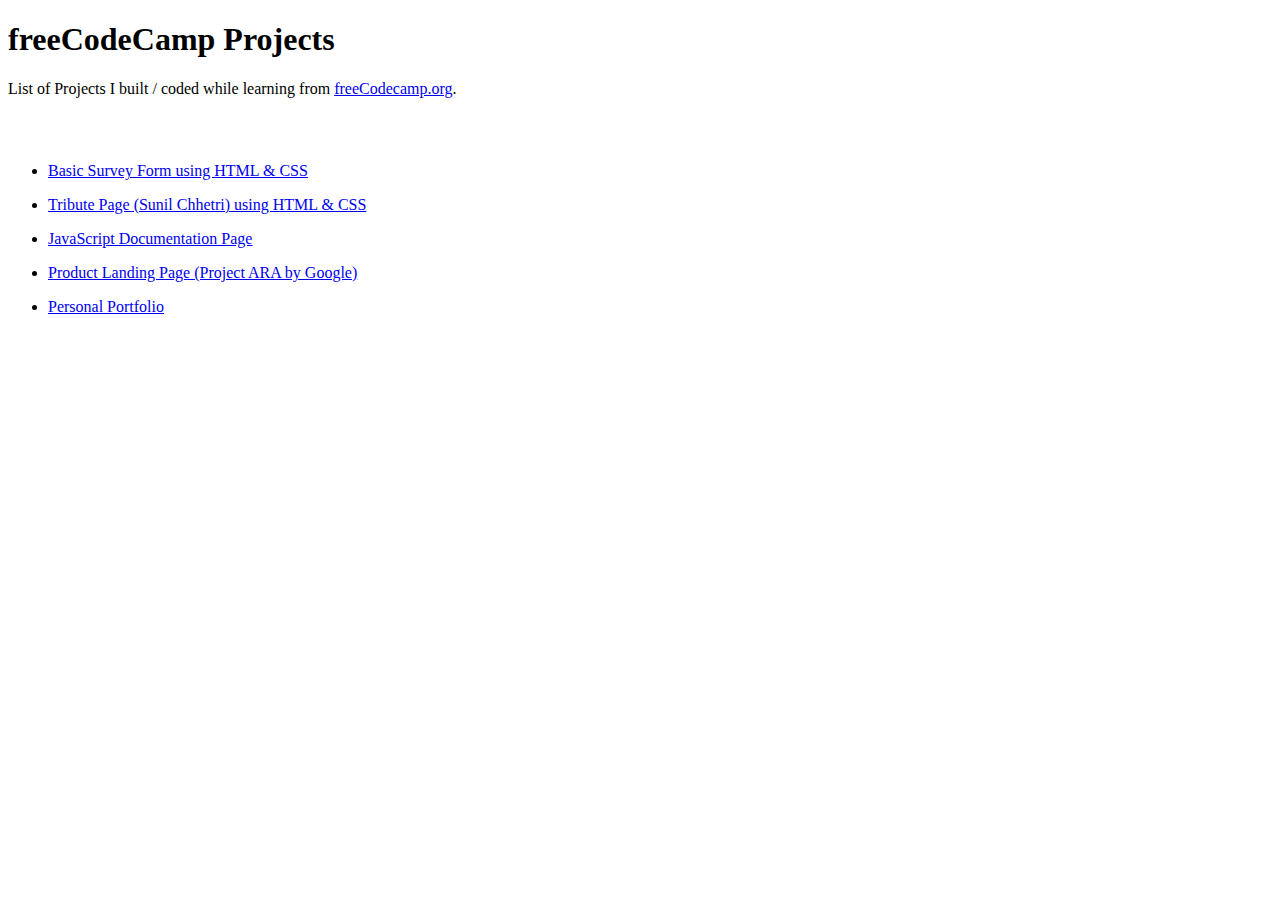
<file: index.html>
<!DOCTYPE html>
<html lang="en">
  <head>
    <link rel="stylesheet" href="styles.css" />
    <meta charset="UTF-8" />
    <meta name="viewport" content="width=device-width, initial-scale=1.0" />
    <meta http-equiv="X-UA-Compatible" content="ie=edge" />
    <title>freeCodeCamp Projects by Snehamoy Bag</title>
  </head>

  <body>
    <main>
      <header>
        <h1>freeCodeCamp Projects</h1>
        <p>
          List of Projects I built / coded while learning from
          <a href="https://www.freecodecamp.org" target="_blank"
            >freeCodecamp.org</a
          >.
        </p>
      </header>

      <ul>
        <li>
          <a href="survey-form/index.html" target="_blank"
            >Basic Survey Form using HTML & CSS
          </a>
        </li>
        <li>
          <a href="tribute-page/index.html" target="_blank"
            >Tribute Page (Sunil Chhetri) using HTML & CSS
          </a>
        </li>
        <li>
          <a href="technical-documentation-page/index.html" target="_blank"
            >JavaScript Documentation Page</a
          >
        </li>
        <li>
          <a href="product-landing-page/index.html" target="_blank"
            >Product Landing Page (Project ARA by Google)</a
          >
        </li>
        <li>
          <a href="personal-portfolio-page/index.html" target="_blank"
            >Personal Portfolio</a
          >
        </li>
      </ul>
    </main>
  </body>
</html>
</file>
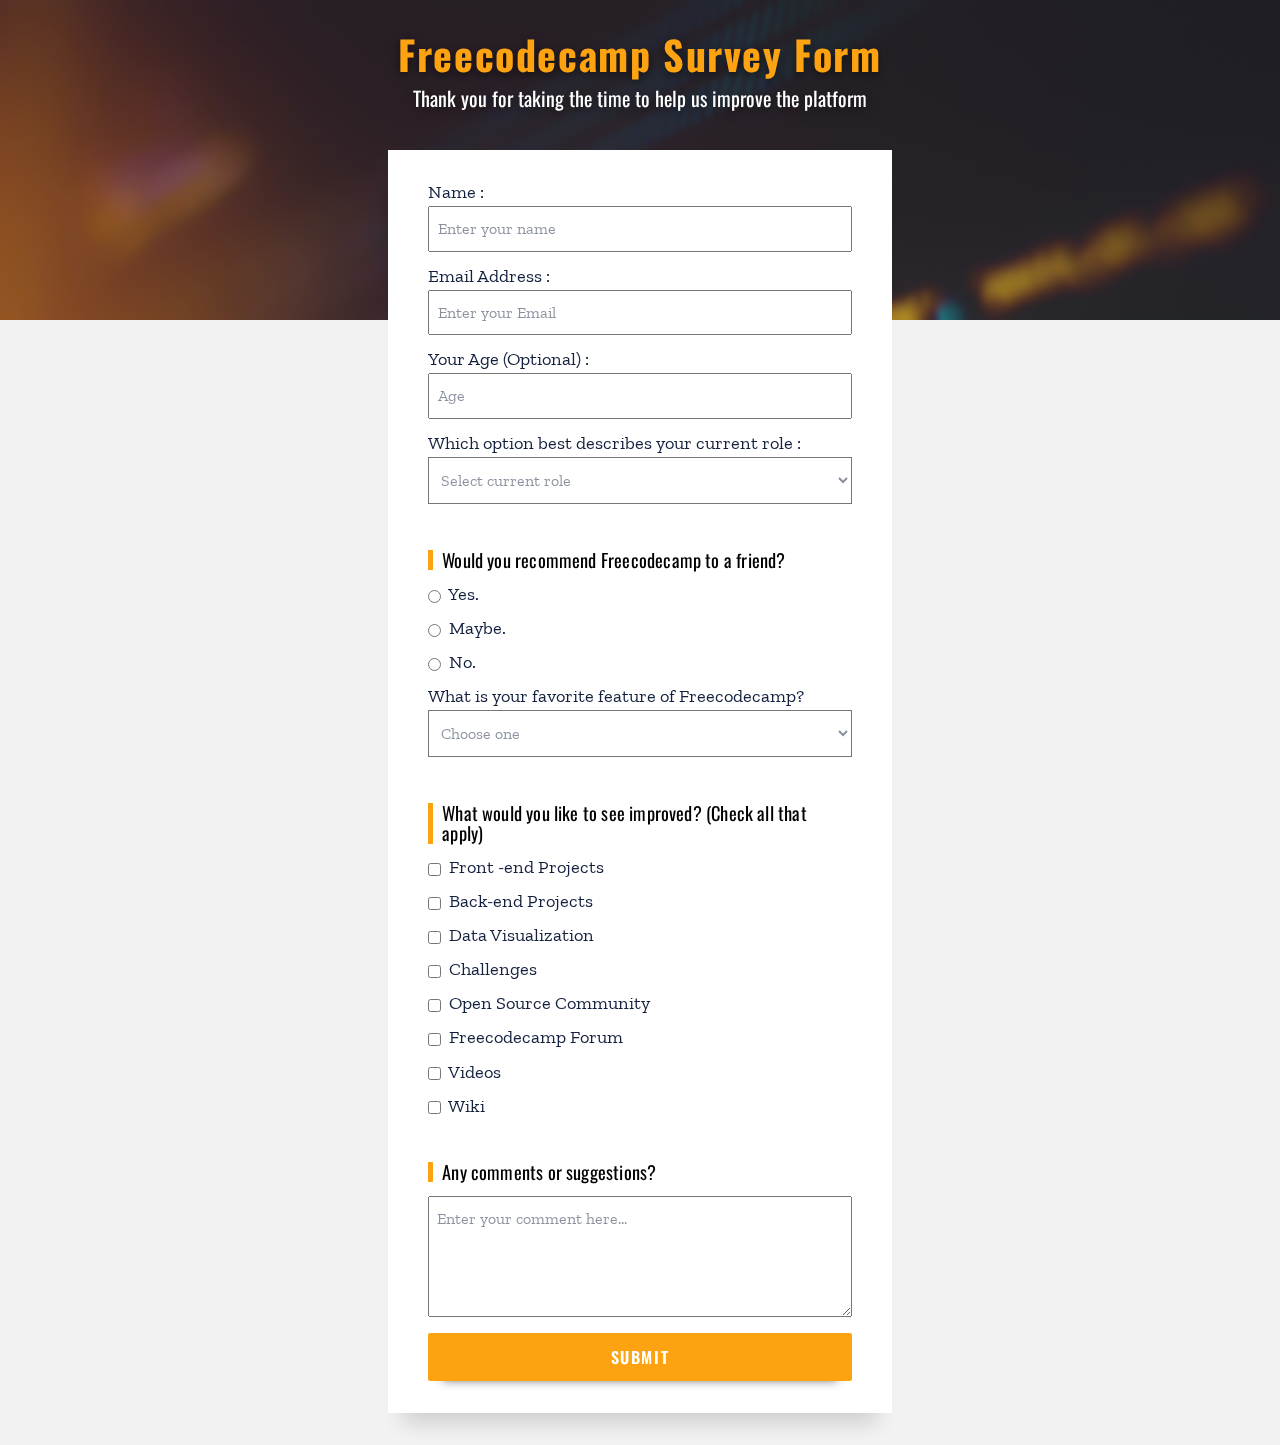
<file: survey-form/index.html>
<!DOCTYPE html>
<html lang="en">
<head>
  <!-- GOOGLE FONTS -->
  <link rel="preconnect" href="https://fonts.googleapis.com">
  <link rel="preconnect" href="https://fonts.gstatic.com" crossorigin>
  <link href="https://fonts.googleapis.com/css2?family=Oswald:wght@400;700&family=Zilla+Slab:wght@400;600&display=swap" rel="stylesheet">
  <!-- STYLESHEETS -->
  <link rel="stylesheet" href="styles.css">
  <meta charset="UTF-8">
  <meta name="viewport" content="width=device-width, initial-scale=1.0">
  <meta http-equiv="X-UA-Compatible" content="ie=edge">
  <meta name="author" content="Snehamoy Bag">
  <title>Freecodecamp Survey Form</title>
</head>
<body>
  <header></header>
  <main>
    <header>
      <h1 id="title">Freecodecamp Survey Form</h1>
      <p id="description">Thank you for taking the time to help us improve the platform</p>
    </header>
    <form action="/" id="survey-form">
      <fieldset>
        <label for="name" id="name-label">
          Name :
          <input type="text" id="name" name="full-name" placeholder="Enter your name" value="" required />
        </label>
        <label for="email" id="email-label">
          Email Address :
          <input type="email" id="email" name="email" placeholder="Enter your Email" value="" required />
        </label>
        <label for="number" id="number-label">
          Your Age (Optional) :
          <input type="number" min="15" max="120" id="number" name="age" placeholder="Age" value="" />
        </label>
        <label for="dropdown">
          Which option best describes your current role :
          <select name="role" id="dropdown">
            <option value="" hidden>Select current role</option>
            <option value="1">Student</option>
            <option value="2">Full Time Job</option>
            <option value="3">Full Time Learner</option>
            <option value="4">Prefer not to say</option>
            <option value="5">Other</option>
            </select>
          </label>
      </fieldset>
      
      <fieldset>
        <legend>Would you recommend Freecodecamp to a friend?</legend>
          <label for="recommend-yes">
            <input type="radio" name="recommend" id="recommend-yes" value="1"> Yes.
          </label>
          <label for="recommend-maybe">
            <input type="radio" name="recommend" id="recommend-maybe" value="2"> Maybe.
          </label>
          <label for="recommend-no">
            <input type="radio" name="recommend" id="recommend-no" value="0"> No.
          </label>
        <label for="fav-feature">
          What is your favorite feature of Freecodecamp?
          <select name="favourite-feature" id="fav-feature">
            <option value="" selected disabled>Choose one</option>
            <option value="1">Challenges</option>
            <option value="2">Projects</option>
            <option value="3">Community</option>
            <option value="4">Open source</option>
          </select>
        </label>
      </fieldset>
      
      <fieldset>
        <legend>
          What would you like to see improved? (Check all that apply)
        </legend>
        <label for="frontend">
          <input type="checkbox" name="front-end-projects" id="frontend" value="1"> Front -end Projects
        </label>
        <label for="backend">
          <input type="checkbox" name="back-end-projects" id="backend" value="2"> Back-end Projects
        </label>
        <label for="data-visualization">
          <input type="checkbox" name="data-visualization" id="data-visualization" value="3"> Data Visualization
        </label>
        <label for="challenges">
          <input type="checkbox" name="challenges" id="challenges" value="4"> Challenges
        </label>
        <label for="open-source">
          <input type="checkbox" name="open-source-community" id="open-source" value="5"> Open Source Community
        </label>
        <label for="forum">
          <input type="checkbox" name="freecodecamp-forum" id="forum" value="6"> Freecodecamp Forum
        </label>
        <label for="videos">
          <input type="checkbox" name="videos" id="videos" value="7"> Videos
        </label>
        <label for="wiki">
          <input type="checkbox" name="wiki" id="wiki" value="8"> Wiki
        </label>
      </fieldset>
      
      <fieldset>
        <legend>
          Any comments or suggestions?
        </legend>
          <textarea name="txt-comment" id="txt-comment" cols="30" rows="5" placeholder="Enter your comment here..." aria-label="Any comments or suggestions?"></textarea>
      </fieldset>
      
      <button type="submit" id="submit">Submit</button>
    </form>
  </main>
  <footer></footer>
</body>
</html>
</file>
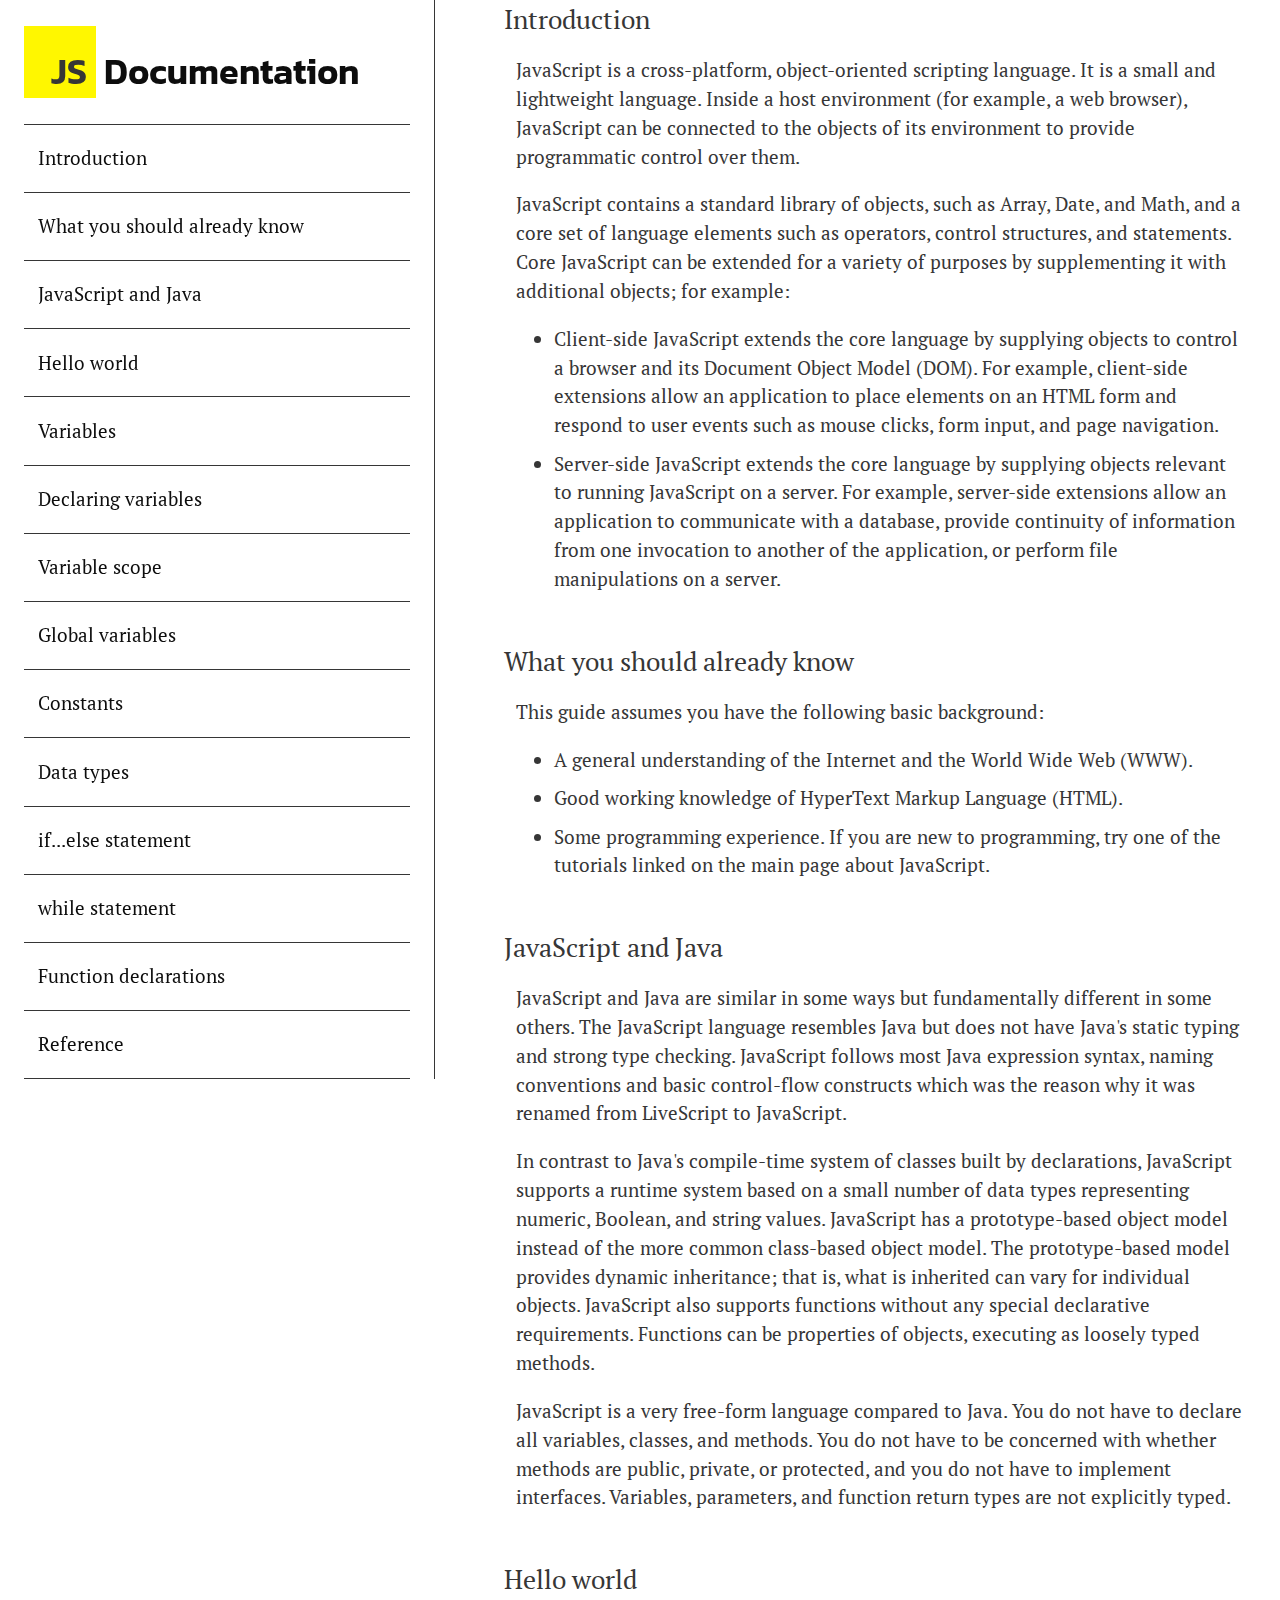
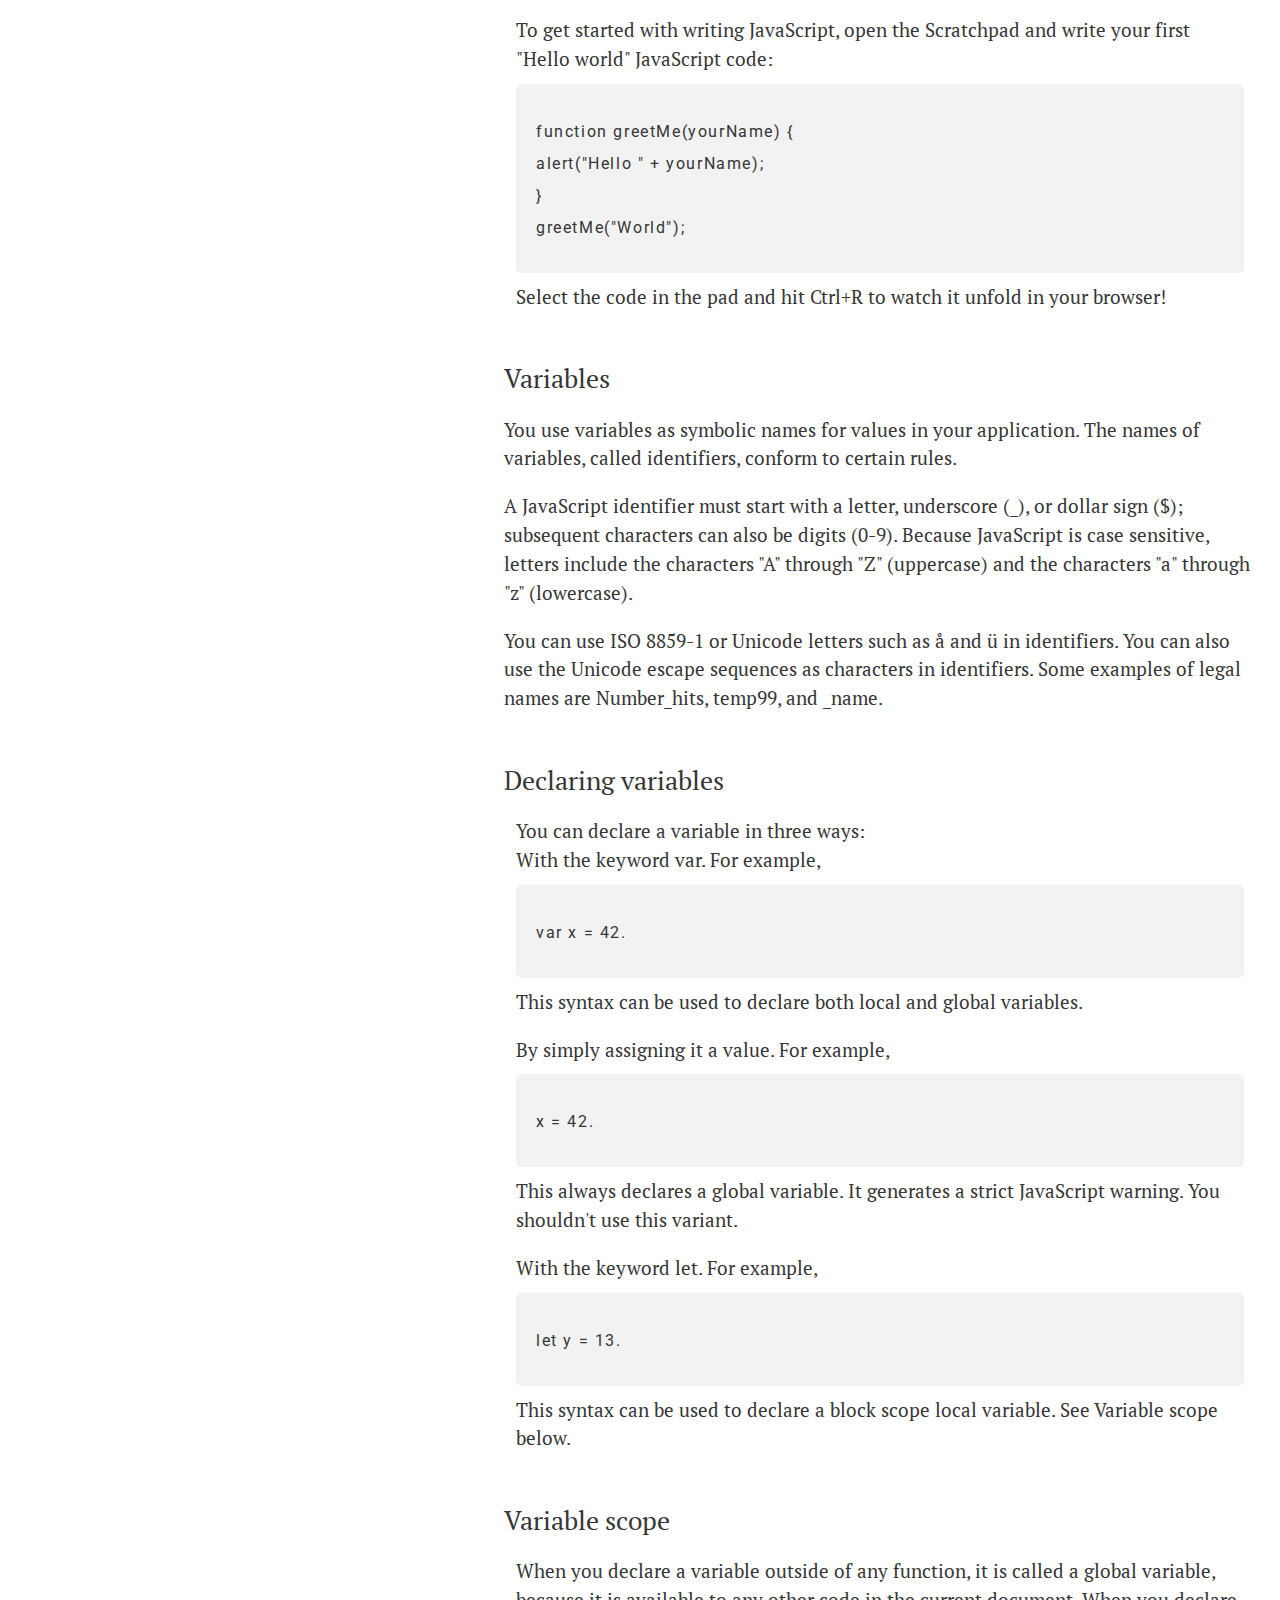
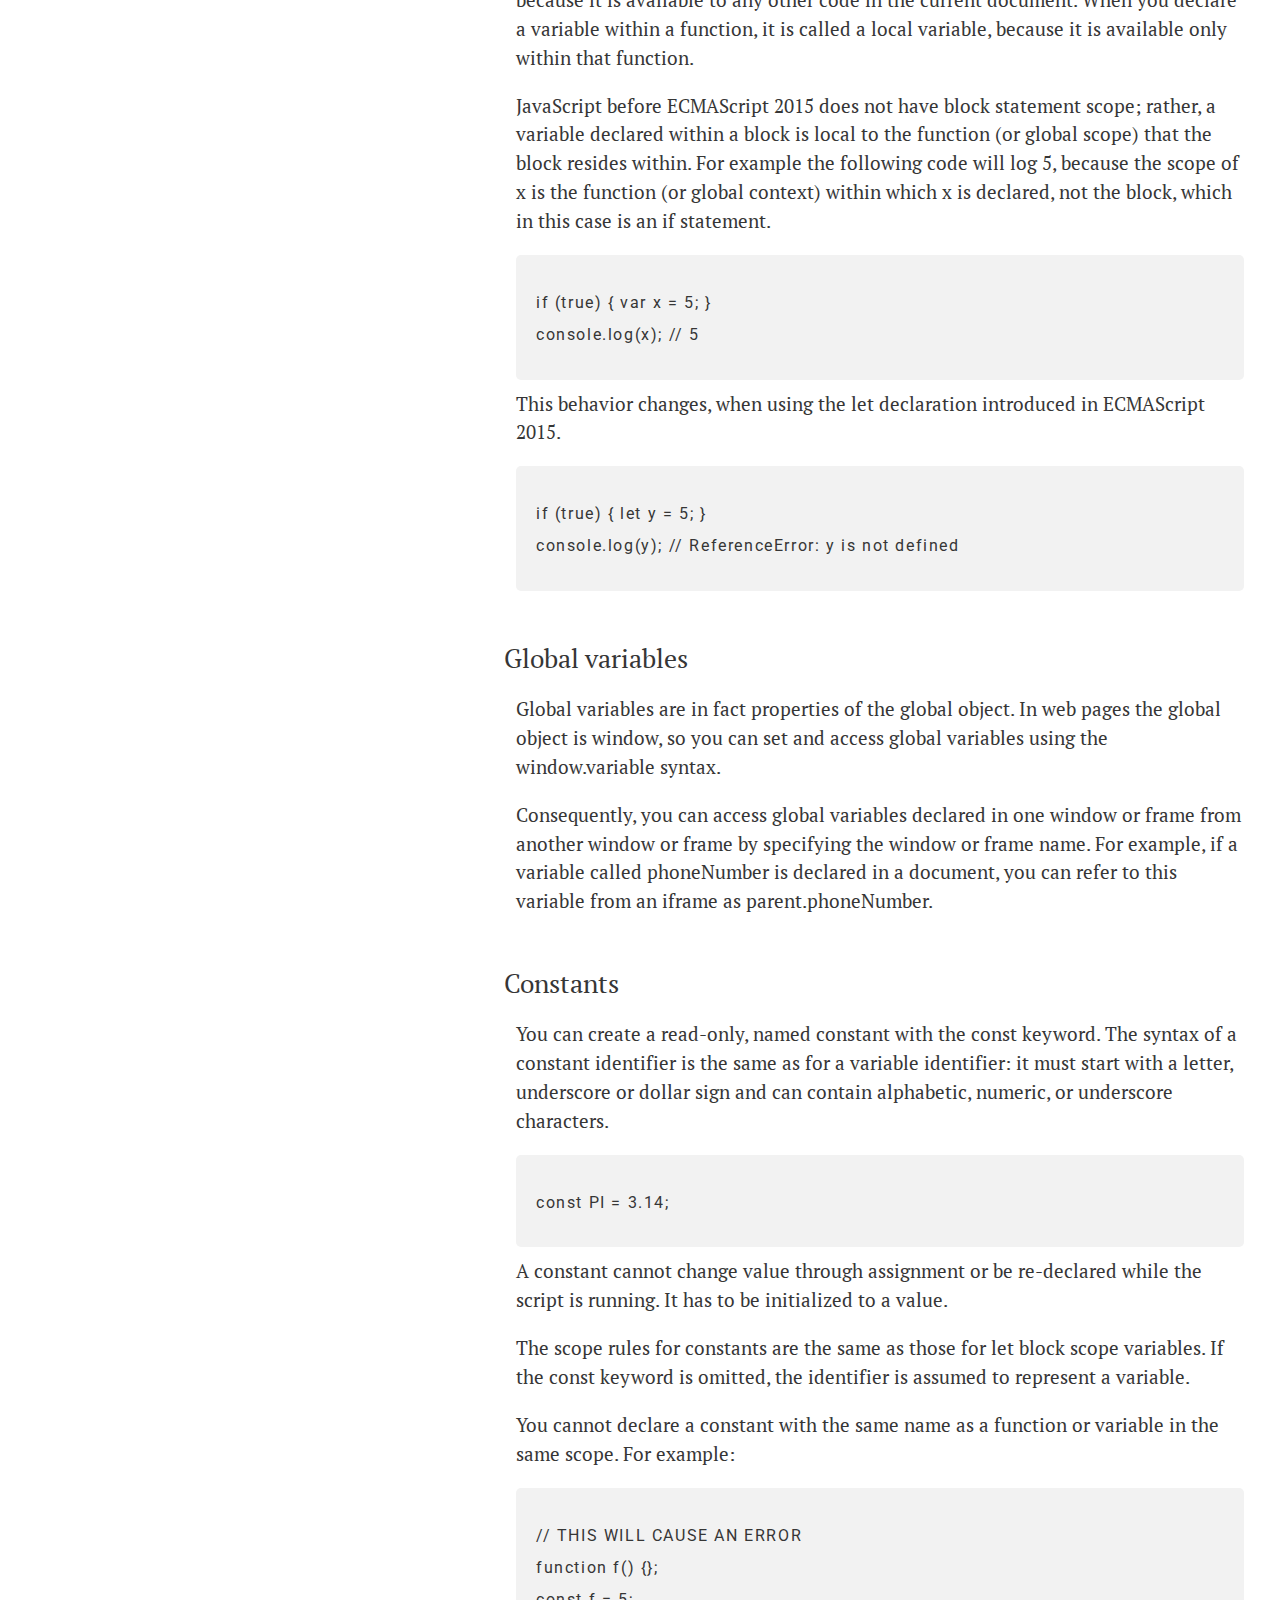
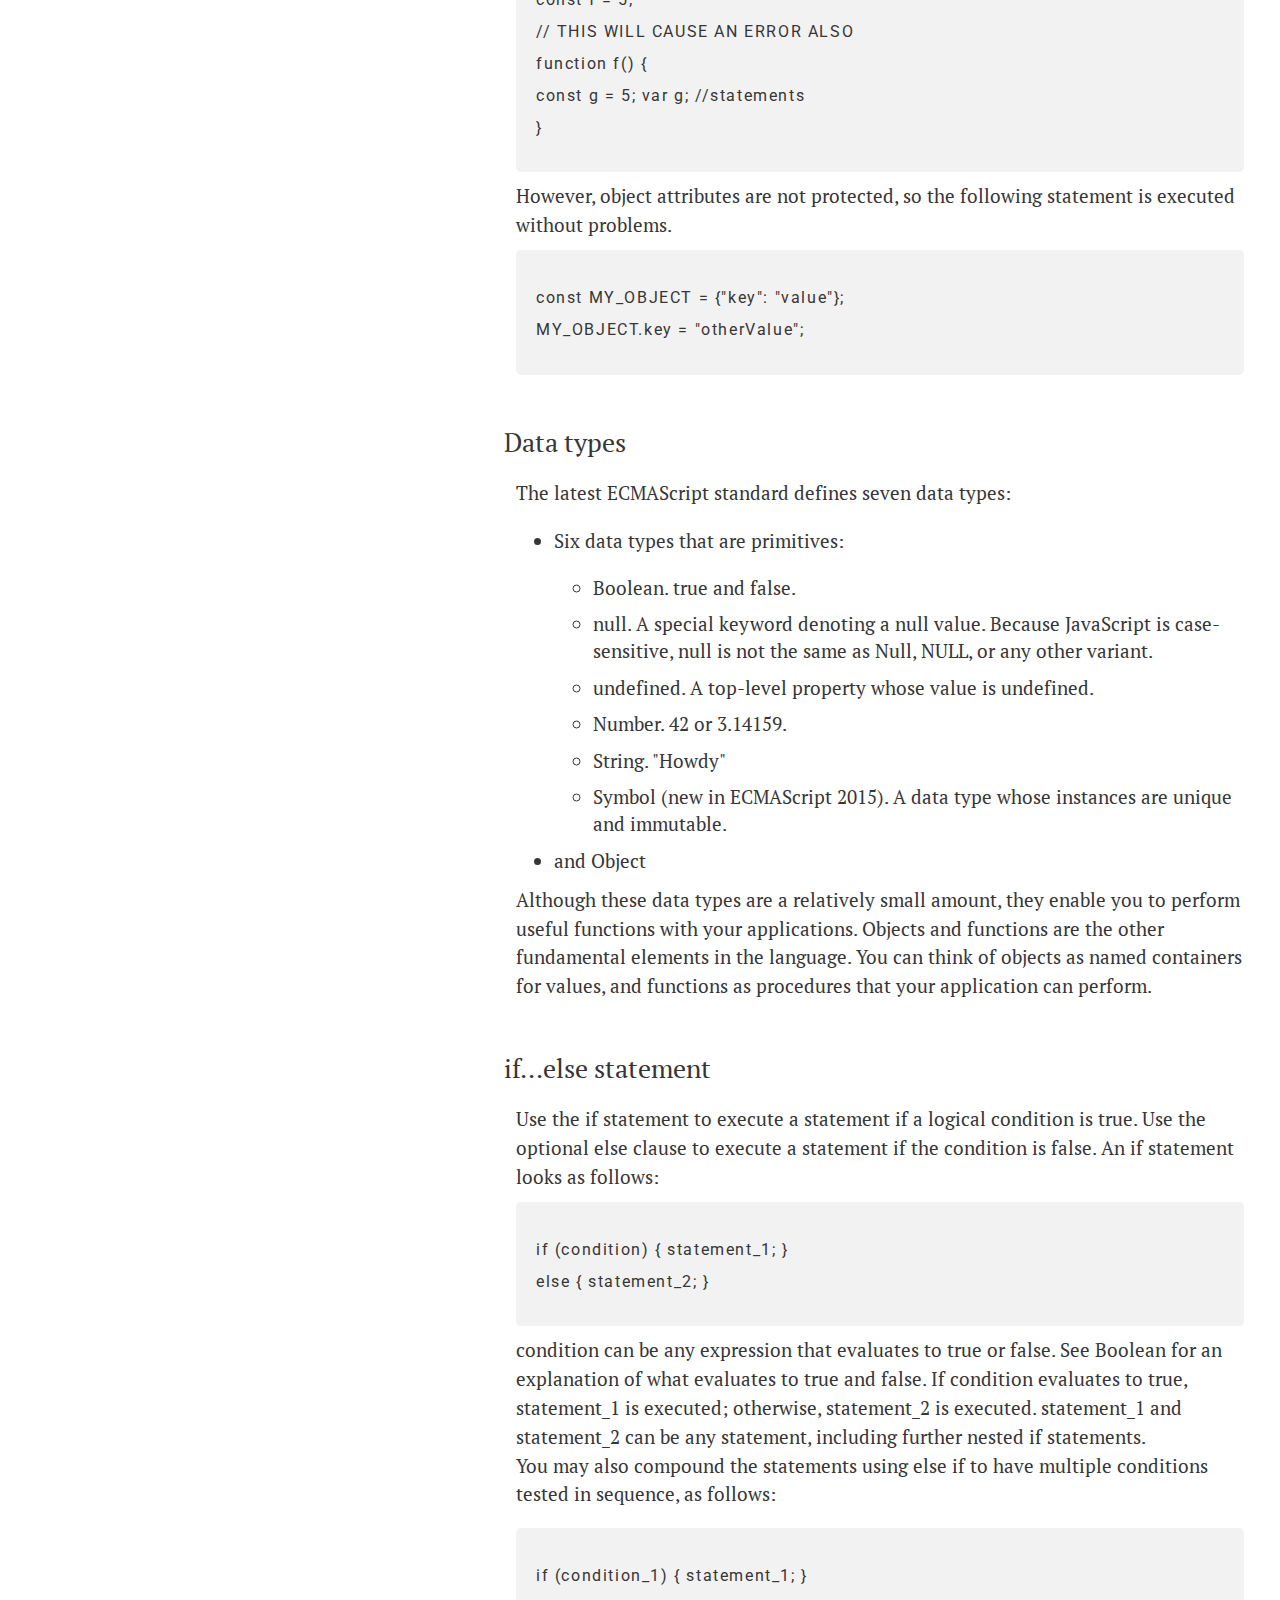
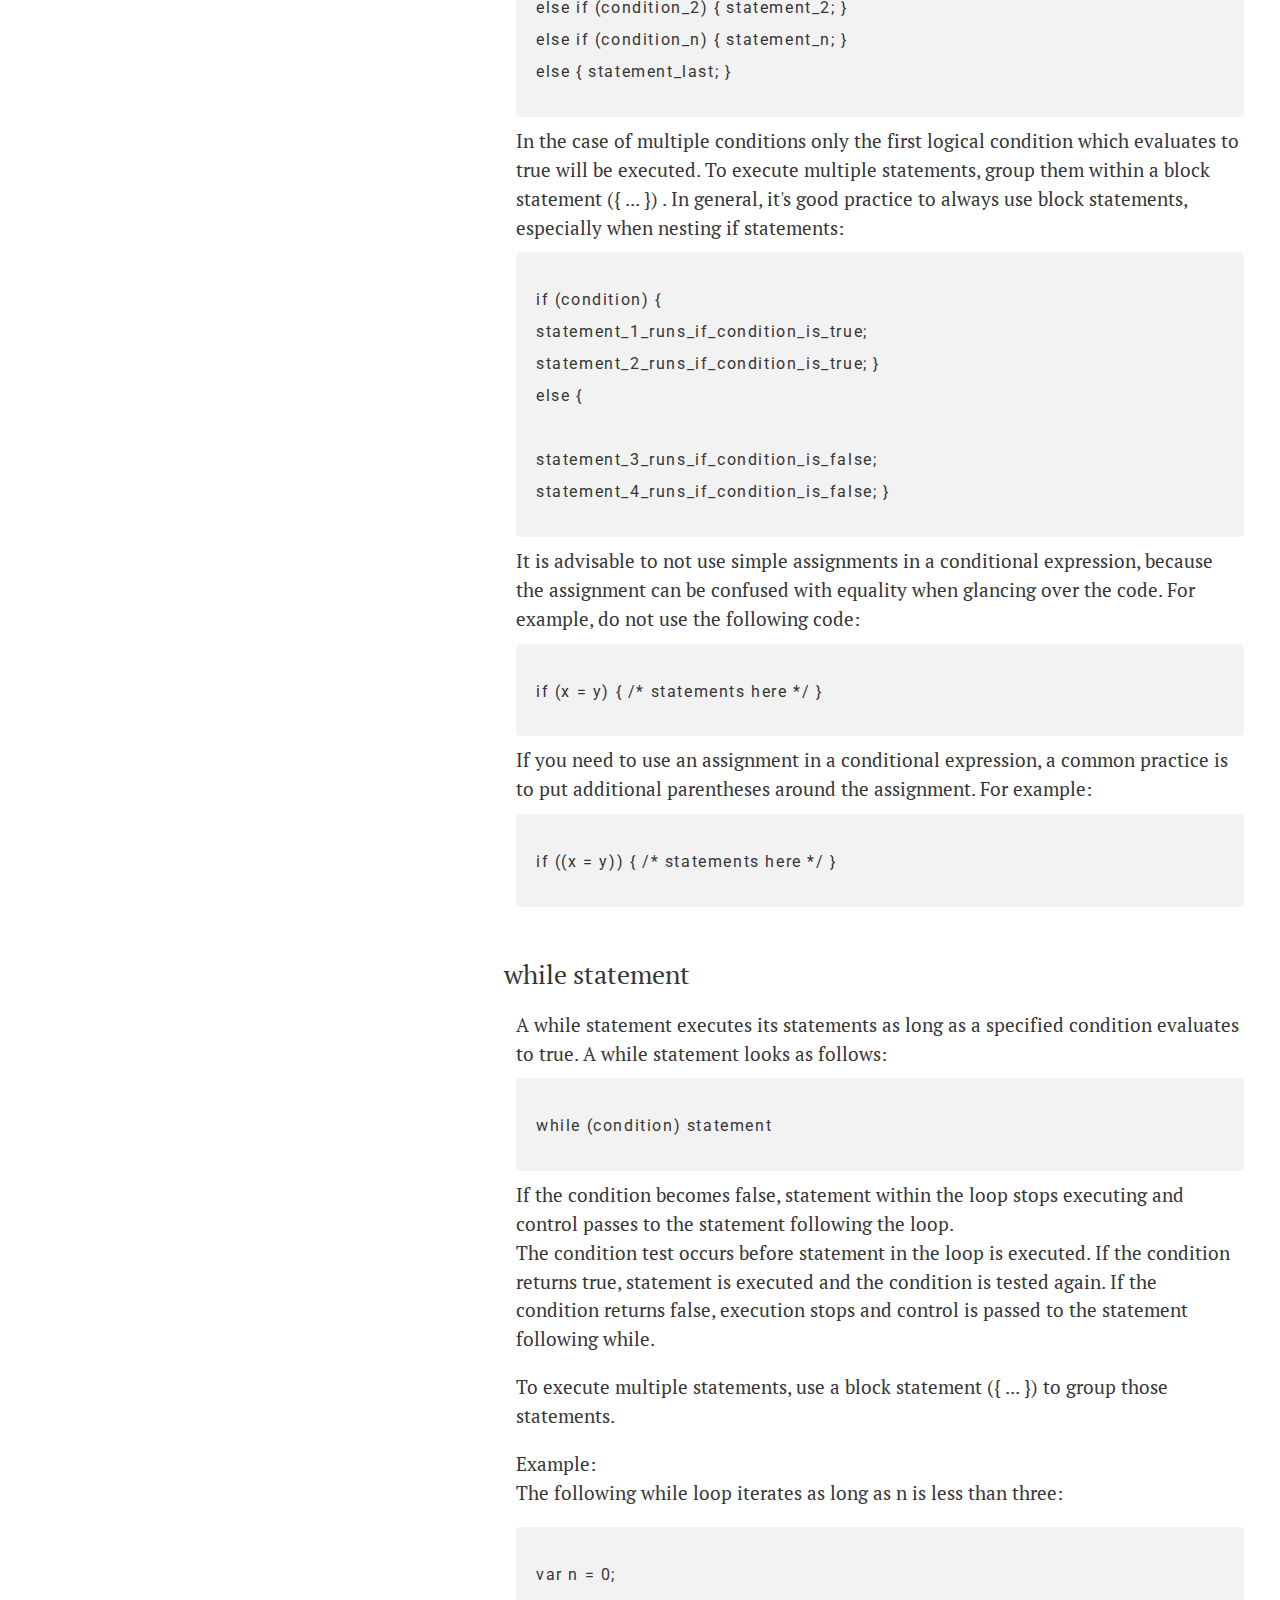
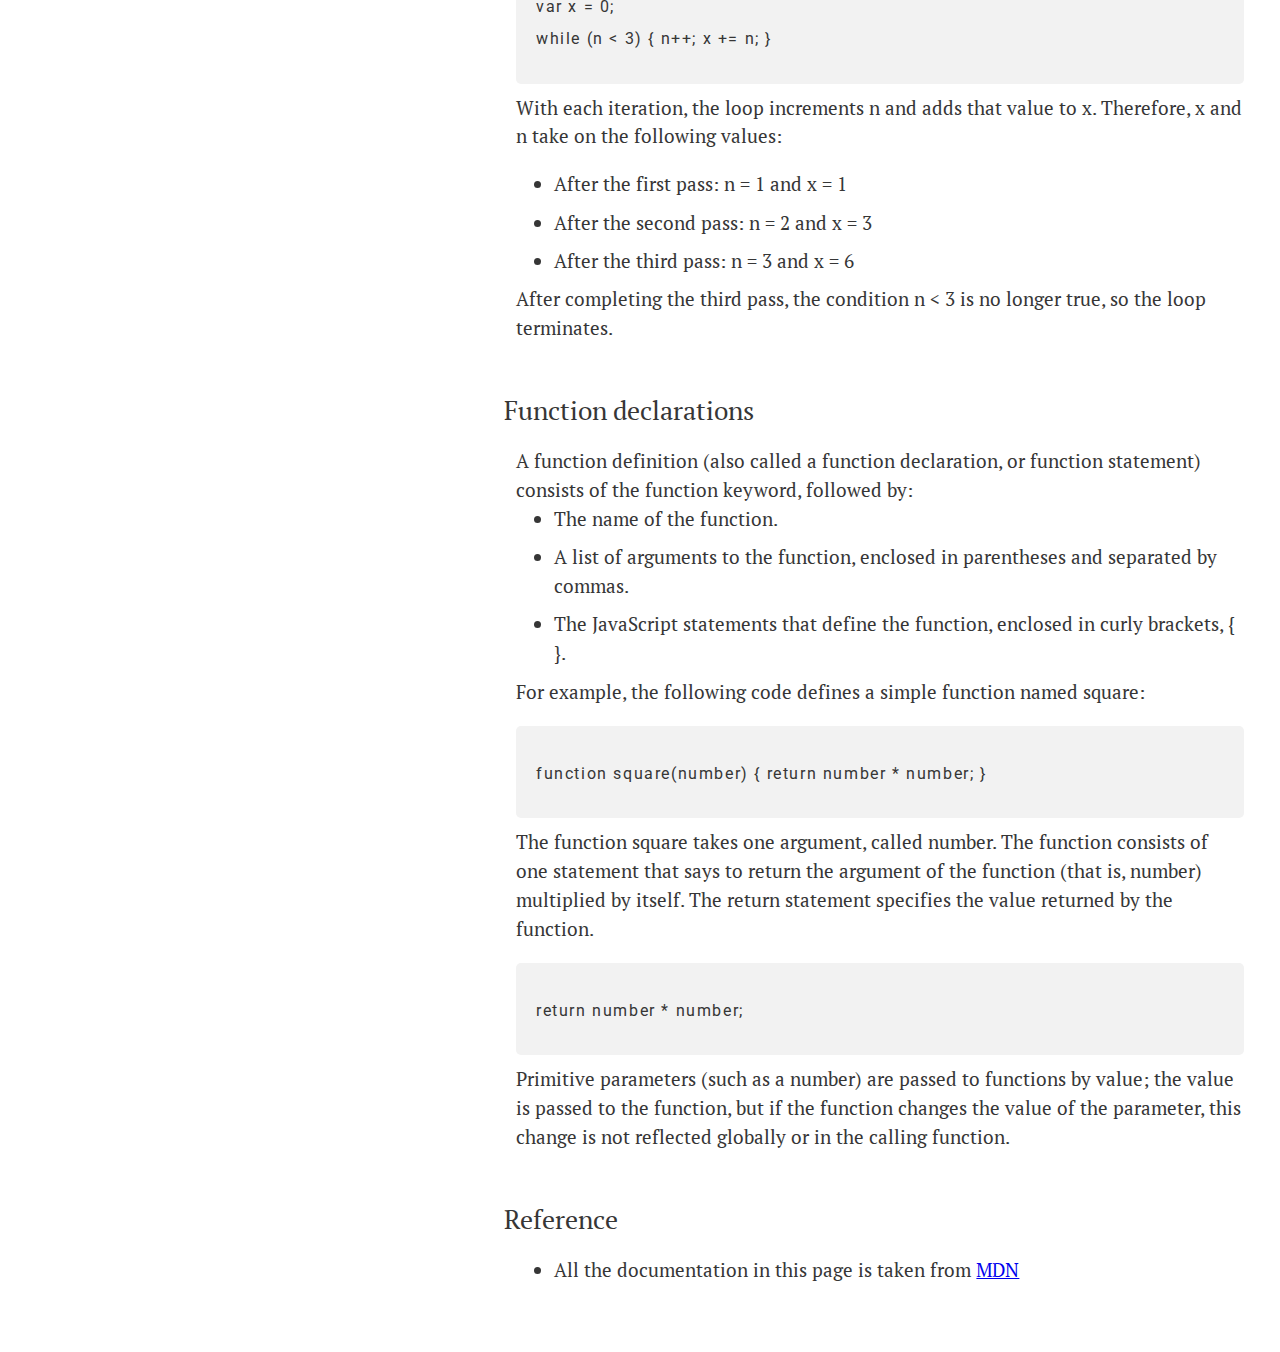
<file: technical-documentation-page/index.html>
<!DOCTYPE html>
<html lang="en">
  <head>
    <meta charset="UTF-8">
    <meta name="viewport" content="width=device-width, initial-scale=1.0">
    <meta http-equiv="X-UA-Compatible" content="ie=edge">
    <meta name="author" content="Snehamoy Bag">
    <title>JavaScript Documentation</title>
    <!-- CSS -->
    <link rel="stylesheet" href="styles.css">
    <!-- GOOGLE FONTS -->
    <link rel="preconnect" href="https://fonts.googleapis.com">
    <link rel="preconnect" href="https://fonts.gstatic.com" crossorigin>
    <link href="https://fonts.googleapis.com/css2?family=Kanit:wght@400;600&family=PT+Serif&family=Roboto:wght@400;700&display=swap" rel="stylesheet">
  </head>
  <body>
    <div class="layout-wrapper">
      <nav id="navbar">
        <header class="flex align-center">
          <h1><span class="javascript-logo inline-flex justify-end align-end">JS</span> Documentation</h1>
        </header>
        <ul role="list">
          <li><a class="nav-link" href="#Introduction">Introduction</a></li>
          <li>
            <a class="nav-link" href="#What_you_should_already_know"
              >What you should already know</a
            >
          </li>
          <li>
            <a class="nav-link" href="#JavaScript_and_Java"
              >JavaScript and Java</a
            >
          </li>
          <li><a class="nav-link" href="#Hello_world">Hello world</a></li>
          <li><a class="nav-link" href="#Variables">Variables</a></li>
          <li>
            <a class="nav-link" href="#Declaring_variables"
              >Declaring variables</a
            >
          </li>
          <li><a class="nav-link" href="#Variable_scope">Variable scope</a></li>
          <li>
            <a class="nav-link" href="#Global_variables">Global variables</a>
          </li>
          <li><a class="nav-link" href="#Constants">Constants</a></li>
          <li><a class="nav-link" href="#Data_types">Data types</a></li>
          <li>
            <a class="nav-link" href="#if...else_statement"
              >if...else statement</a
            >
          </li>
          <li><a class="nav-link" href="#while_statement">while statement</a></li>
          <li>
            <a class="nav-link" href="#Function_declarations"
              >Function declarations</a
            >
          </li>
          <li><a class="nav-link" href="#Reference">Reference</a></li>
        </ul>
      </nav>
      <main id="main-doc">
        <section class="main-section" id="Introduction">
          <header>Introduction</header>
          <article>
            <p>
              JavaScript is a cross-platform, object-oriented scripting language.
              It is a small and lightweight language. Inside a host environment
              (for example, a web browser), JavaScript can be connected to the
              objects of its environment to provide programmatic control over
              them.
            </p>
  
            <p>
              JavaScript contains a standard library of objects, such as Array,
              Date, and Math, and a core set of language elements such as
              operators, control structures, and statements. Core JavaScript can
              be extended for a variety of purposes by supplementing it with
              additional objects; for example:
            </p>
            <ul>
              <li>
                Client-side JavaScript extends the core language by supplying
                objects to control a browser and its Document Object Model (DOM).
                For example, client-side extensions allow an application to place
                elements on an HTML form and respond to user events such as mouse
                clicks, form input, and page navigation.
              </li>
              <li>
                Server-side JavaScript extends the core language by supplying
                objects relevant to running JavaScript on a server. For example,
                server-side extensions allow an application to communicate with a
                database, provide continuity of information from one invocation to
                another of the application, or perform file manipulations on a
                server.
              </li>
            </ul>
          </article>
        </section>
        <section class="main-section" id="What_you_should_already_know">
          <header>What you should already know</header>
          <article>
            <p>This guide assumes you have the following basic background:</p>
  
            <ul>
              <li>
                A general understanding of the Internet and the World Wide Web
                (WWW).
              </li>
              <li>Good working knowledge of HyperText Markup Language (HTML).</li>
              <li>
                Some programming experience. If you are new to programming, try
                one of the tutorials linked on the main page about JavaScript.
              </li>
            </ul>
          </article>
        </section>
        <section class="main-section" id="JavaScript_and_Java">
          <header>JavaScript and Java</header>
          <article>
            <p>
              JavaScript and Java are similar in some ways but fundamentally
              different in some others. The JavaScript language resembles Java but
              does not have Java's static typing and strong type checking.
              JavaScript follows most Java expression syntax, naming conventions
              and basic control-flow constructs which was the reason why it was
              renamed from LiveScript to JavaScript.
            </p>
  
            <p>
              In contrast to Java's compile-time system of classes built by
              declarations, JavaScript supports a runtime system based on a small
              number of data types representing numeric, Boolean, and string
              values. JavaScript has a prototype-based object model instead of the
              more common class-based object model. The prototype-based model
              provides dynamic inheritance; that is, what is inherited can vary
              for individual objects. JavaScript also supports functions without
              any special declarative requirements. Functions can be properties of
              objects, executing as loosely typed methods.
            </p>
            <p>
              JavaScript is a very free-form language compared to Java. You do not
              have to declare all variables, classes, and methods. You do not have
              to be concerned with whether methods are public, private, or
              protected, and you do not have to implement interfaces. Variables,
              parameters, and function return types are not explicitly typed.
            </p>
          </article>
        </section>
        <section class="main-section" id="Hello_world">
          <header>Hello world</header>
          <article>
            To get started with writing JavaScript, open the Scratchpad and write
            your first "Hello world" JavaScript code:
            <code>
              function greetMe(yourName) {
                alert("Hello " + yourName);
              }
              greetMe("World");
            </code>
  
            Select the code in the pad and hit Ctrl+R to watch it unfold in your
            browser!
          </article>
        </section>
        <section class="main-section" id="Variables">
          <header>Variables</header>
          <p>
            You use variables as symbolic names for values in your application.
            The names of variables, called identifiers, conform to certain rules.
          </p>
          <p>
            A JavaScript identifier must start with a letter, underscore (_), or
            dollar sign ($); subsequent characters can also be digits (0-9).
            Because JavaScript is case sensitive, letters include the characters
            "A" through "Z" (uppercase) and the characters "a" through "z"
            (lowercase).
          </p>
          <p>
            You can use ISO 8859-1 or Unicode letters such as å and ü in
            identifiers. You can also use the Unicode escape sequences as
            characters in identifiers. Some examples of legal names are
            Number_hits, temp99, and _name.
          </p>
        </section>
        <section class="main-section" id="Declaring_variables">
          <header>Declaring variables</header>
          <article>
            You can declare a variable in three ways:
            <p>
              With the keyword var. For example, <code>
                  var x = 42.
                </code>
                This syntax can be used to declare both local and global variables.
            </p>
            <p>
              By simply assigning it a value. For example,
              <code>
                x = 42.
              </code>
              This always declares a global variable. It
              generates a strict JavaScript warning. You shouldn't use this
              variant.
            </p>
            <p>
              With the keyword let. For example,
              <code>
                let y = 13.
              </code> 
              This syntax can be used to declare a block scope local variable. See
              Variable scope below.
            </p>
          </article>
        </section>
        <section class="main-section" id="Variable_scope">
          <header>Variable scope</header>
          <article>
            <p>
              When you declare a variable outside of any function, it is called a
              global variable, because it is available to any other code in the
              current document. When you declare a variable within a function, it
              is called a local variable, because it is available only within that
              function.
            </p>
  
            <p>
              JavaScript before ECMAScript 2015 does not have block statement
              scope; rather, a variable declared within a block is local to the
              function (or global scope) that the block resides within. For
              example the following code will log 5, because the scope of x is the
              function (or global context) within which x is declared, not the
              block, which in this case is an if statement.
            </p>
            <code>
              if (true) { var x = 5; }
              console.log(x); // 5
            </code>
            <p>
              This behavior changes, when using the let declaration introduced in
              ECMAScript 2015.
            </p>
  
            <code>
              if (true) { let y = 5; }
              console.log(y); // ReferenceError: y is not defined
            </code>
          </article>
        </section>
        <section class="main-section" id="Global_variables">
          <header>Global variables</header>
          <article>
            <p>
              Global variables are in fact properties of the global object. In web
              pages the global object is window, so you can set and access global
              variables using the window.variable syntax.
            </p>
  
            <p>
              Consequently, you can access global variables declared in one window
              or frame from another window or frame by specifying the window or
              frame name. For example, if a variable called phoneNumber is
              declared in a document, you can refer to this variable from an
              iframe as parent.phoneNumber.
            </p>
          </article>
        </section>
        <section class="main-section" id="Constants">
          <header>Constants</header>
          <article>
            <p>
              You can create a read-only, named constant with the const keyword.
              The syntax of a constant identifier is the same as for a variable
              identifier: it must start with a letter, underscore or dollar sign
              and can contain alphabetic, numeric, or underscore characters.
            </p>
  
            <code>
              const PI = 3.14;
            </code>
            <p>
              A constant cannot change value through assignment or be re-declared
              while the script is running. It has to be initialized to a value.
            </p>
  
            <p>
              The scope rules for constants are the same as those for let block
              scope variables. If the const keyword is omitted, the identifier is
              assumed to represent a variable.
            </p>
  
            <p>
              You cannot declare a constant with the same name as a function or
              variable in the same scope. For example:
            </p>
  
            <code>
              // THIS WILL CAUSE AN ERROR
              function f() {};
              const f = 5; 
              // THIS WILL CAUSE AN ERROR ALSO
              function f() {
                const g = 5; var g; //statements
              }
              </code>
            However, object attributes are not protected, so the following
            statement is executed without problems.
            <code>
              const MY_OBJECT = {"key": "value"};
              MY_OBJECT.key = "otherValue";
            </code
            >
          </article>
        </section>
        <section class="main-section" id="Data_types">
          <header>Data types</header>
          <article>
            <p>The latest ECMAScript standard defines seven data types:</p>
            <ul>
              <li>
                <p>Six data types that are primitives:</p>
                <ul>
                  <li>Boolean. true and false.</li>
                  <li>
                    null. A special keyword denoting a null value. Because
                    JavaScript is case-sensitive, null is not the same as Null,
                    NULL, or any other variant.
                  </li>
                  <li>
                    undefined. A top-level property whose value is undefined.
                  </li>
                  <li>Number. 42 or 3.14159.</li>
                  <li>String. "Howdy"</li>
                  <li>
                    Symbol (new in ECMAScript 2015). A data type whose instances
                    are unique and immutable.
                  </li>
                </ul>
              </li>
  
              <li>and Object</li>
            </ul>
            Although these data types are a relatively small amount, they enable
            you to perform useful functions with your applications. Objects and
            functions are the other fundamental elements in the language. You can
            think of objects as named containers for values, and functions as
            procedures that your application can perform.
          </article>
        </section>
        <section class="main-section" id="if...else_statement">
          <header>if...else statement</header>
          <article>
            Use the if statement to execute a statement if a logical condition is
            true. Use the optional else clause to execute a statement if the
            condition is false. An if statement looks as follows:
  
            <code>
              if (condition) { statement_1; }
              else { statement_2; }
            </code>
            condition can be any expression that evaluates to true or false. See
            Boolean for an explanation of what evaluates to true and false. If
            condition evaluates to true, statement_1 is executed; otherwise,
            statement_2 is executed. statement_1 and statement_2 can be any
            statement, including further nested if statements.
            <p>
              You may also compound the statements using else if to have multiple
              conditions tested in sequence, as follows:
            </p>
            <code>
              if (condition_1) { statement_1; } 
              else if (condition_2) { statement_2; } 
              else if (condition_n) { statement_n; } 
              else { statement_last; }
            </code>
            In the case of multiple conditions only the first logical condition
            which evaluates to true will be executed. To execute multiple
            statements, group them within a block statement ({ ... }) . In
            general, it's good practice to always use block statements, especially
            when nesting if statements:
  
            <code>
              if (condition) { 
                statement_1_runs_if_condition_is_true;
                statement_2_runs_if_condition_is_true; } 
              else {
              
                statement_3_runs_if_condition_is_false;
                statement_4_runs_if_condition_is_false; }
              </code>
            It is advisable to not use simple assignments in a conditional
            expression, because the assignment can be confused with equality when
            glancing over the code. For example, do not use the following code:
            <code>
              if (x = y) { /* statements here */ }
            </code> 
            If you need to use
            an assignment in a conditional expression, a common practice is to put
            additional parentheses around the assignment. For example:
  
            <code>
              if ((x = y)) { /* statements here */ }
            </code>
          </article>
        </section>
        <section class="main-section" id="while_statement">
          <header>while statement</header>
          <article>
            A while statement executes its statements as long as a specified
            condition evaluates to true. A while statement looks as follows:
  
            <code>
              while (condition) statement
            </code> 
            If the condition becomes
            false, statement within the loop stops executing and control passes to
            the statement following the loop.
  
            <p>
              The condition test occurs before statement in the loop is executed.
              If the condition returns true, statement is executed and the
              condition is tested again. If the condition returns false, execution
              stops and control is passed to the statement following while.
            </p>
  
            <p>
              To execute multiple statements, use a block statement ({ ... }) to
              group those statements.
            </p>
  
            Example:
  
            <p>
              The following while loop iterates as long as n is less than three:
            </p>
  
            <code>
              var n = 0;
              var x = 0; 
              while (n &lt; 3) { n++; x += n; }
            </code>
            <p>
              With each iteration, the loop increments n and adds that value to x.
              Therefore, x and n take on the following values:
            </p>
  
            <ul>
              <li>After the first pass: n = 1 and x = 1</li>
              <li>After the second pass: n = 2 and x = 3</li>
              <li>After the third pass: n = 3 and x = 6</li>
            </ul>
            <p>
              After completing the third pass, the condition n &lt; 3 is no longer
              true, so the loop terminates.
            </p>
          </article>
        </section>
        <section class="main-section" id="Function_declarations">
          <header>Function declarations</header>
          <article>
            A function definition (also called a function declaration, or function
            statement) consists of the function keyword, followed by:
  
            <ul>
              <li>The name of the function.</li>
              <li>
                A list of arguments to the function, enclosed in parentheses and
                separated by commas.
              </li>
              <li>
                The JavaScript statements that define the function, enclosed in
                curly brackets, { }.
              </li>
            </ul>
            <p>
              For example, the following code defines a simple function named
              square:
            </p>
  
            <code>
              function square(number) { return number * number; }
            </code>
            <p>
              The function square takes one argument, called number. The function
              consists of one statement that says to return the argument of the
              function (that is, number) multiplied by itself. The return
              statement specifies the value returned by the function.
            </p>
            <code>
              return number * number;
            </code>
            <p>
              Primitive parameters (such as a number) are passed to functions by
              value; the value is passed to the function, but if the function
              changes the value of the parameter, this change is not reflected
              globally or in the calling function.
            </p>
          </article>
        </section>
        <section class="main-section" id="Reference">
          <header>Reference</header>
          <article>
            <ul>
              <li>
                All the documentation in this page is taken from
                <a
                  href="https://developer.mozilla.org/en-US/docs/Web/JavaScript/Guide"
                  target="_blank"
                  >MDN</a
                >
              </li>
            </ul>
          </article>
        </section>
      </main>
    </div>
  </body>
</html>
</file>
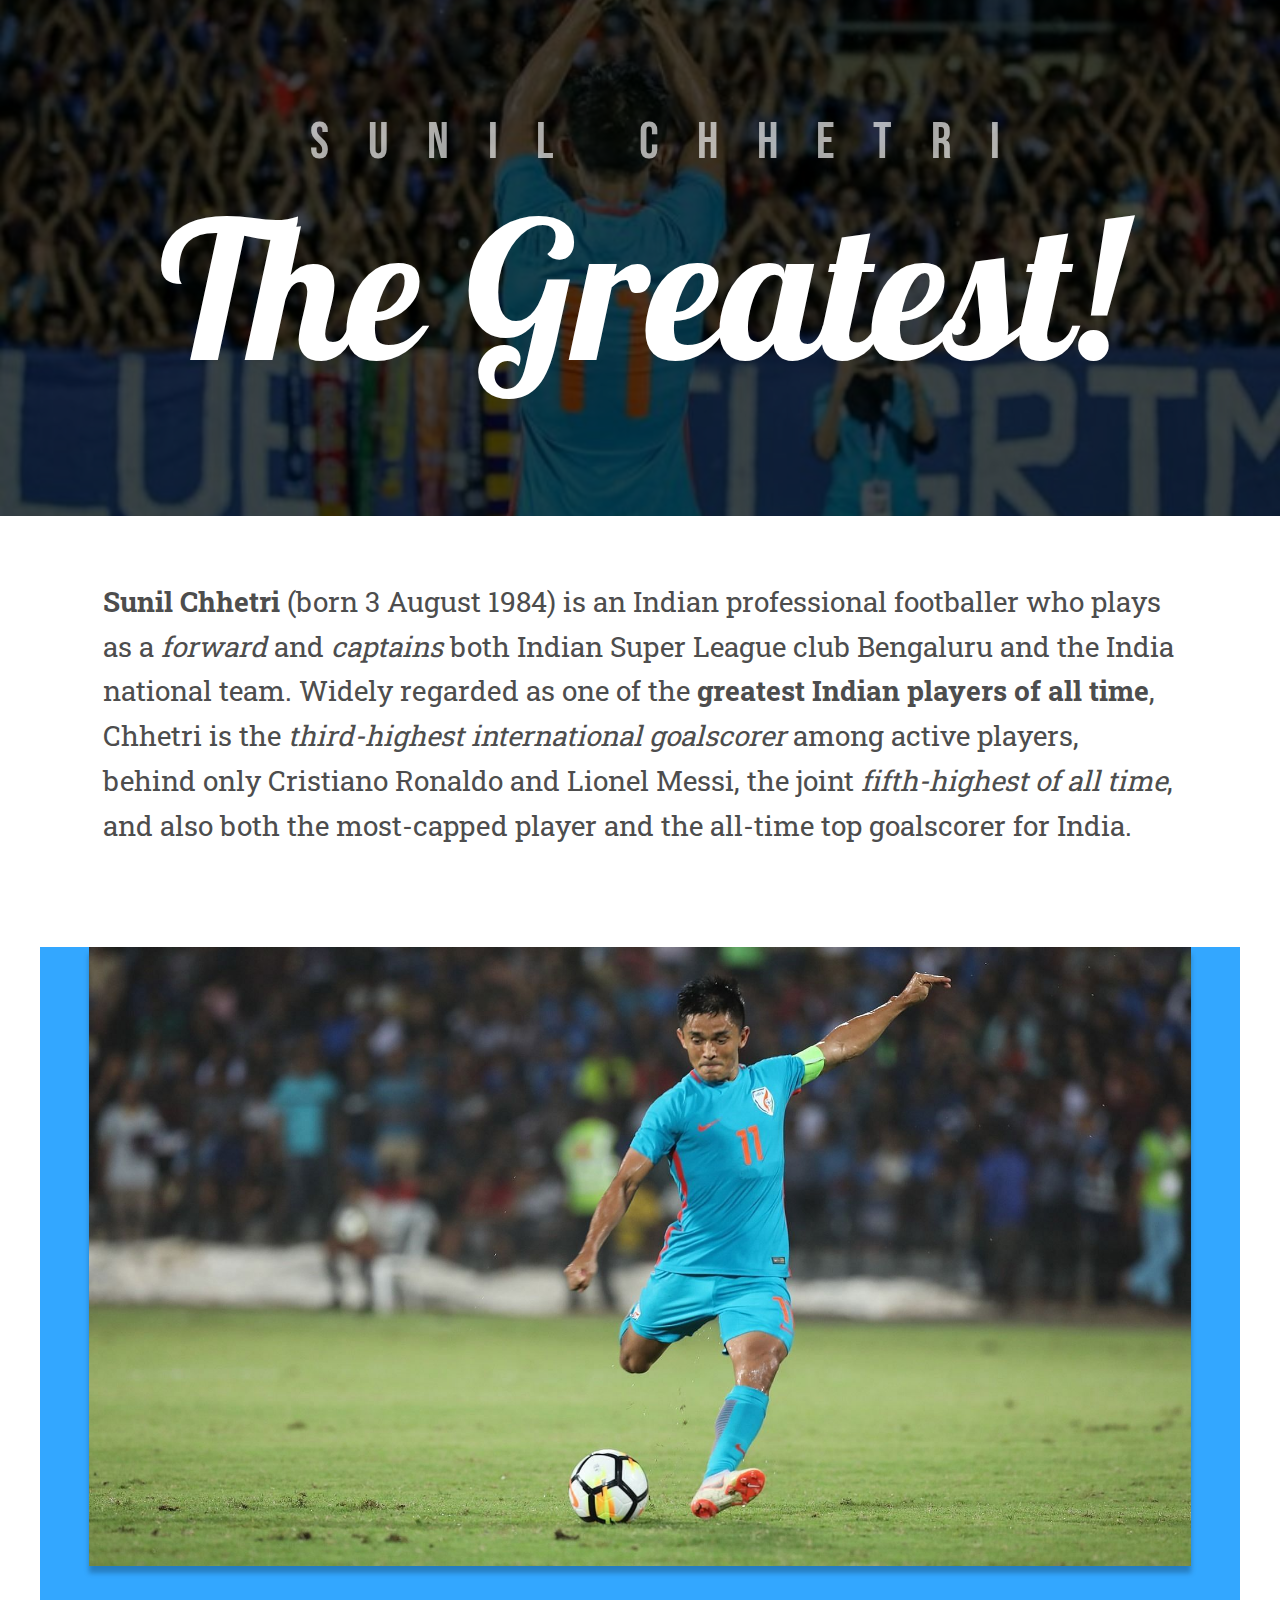
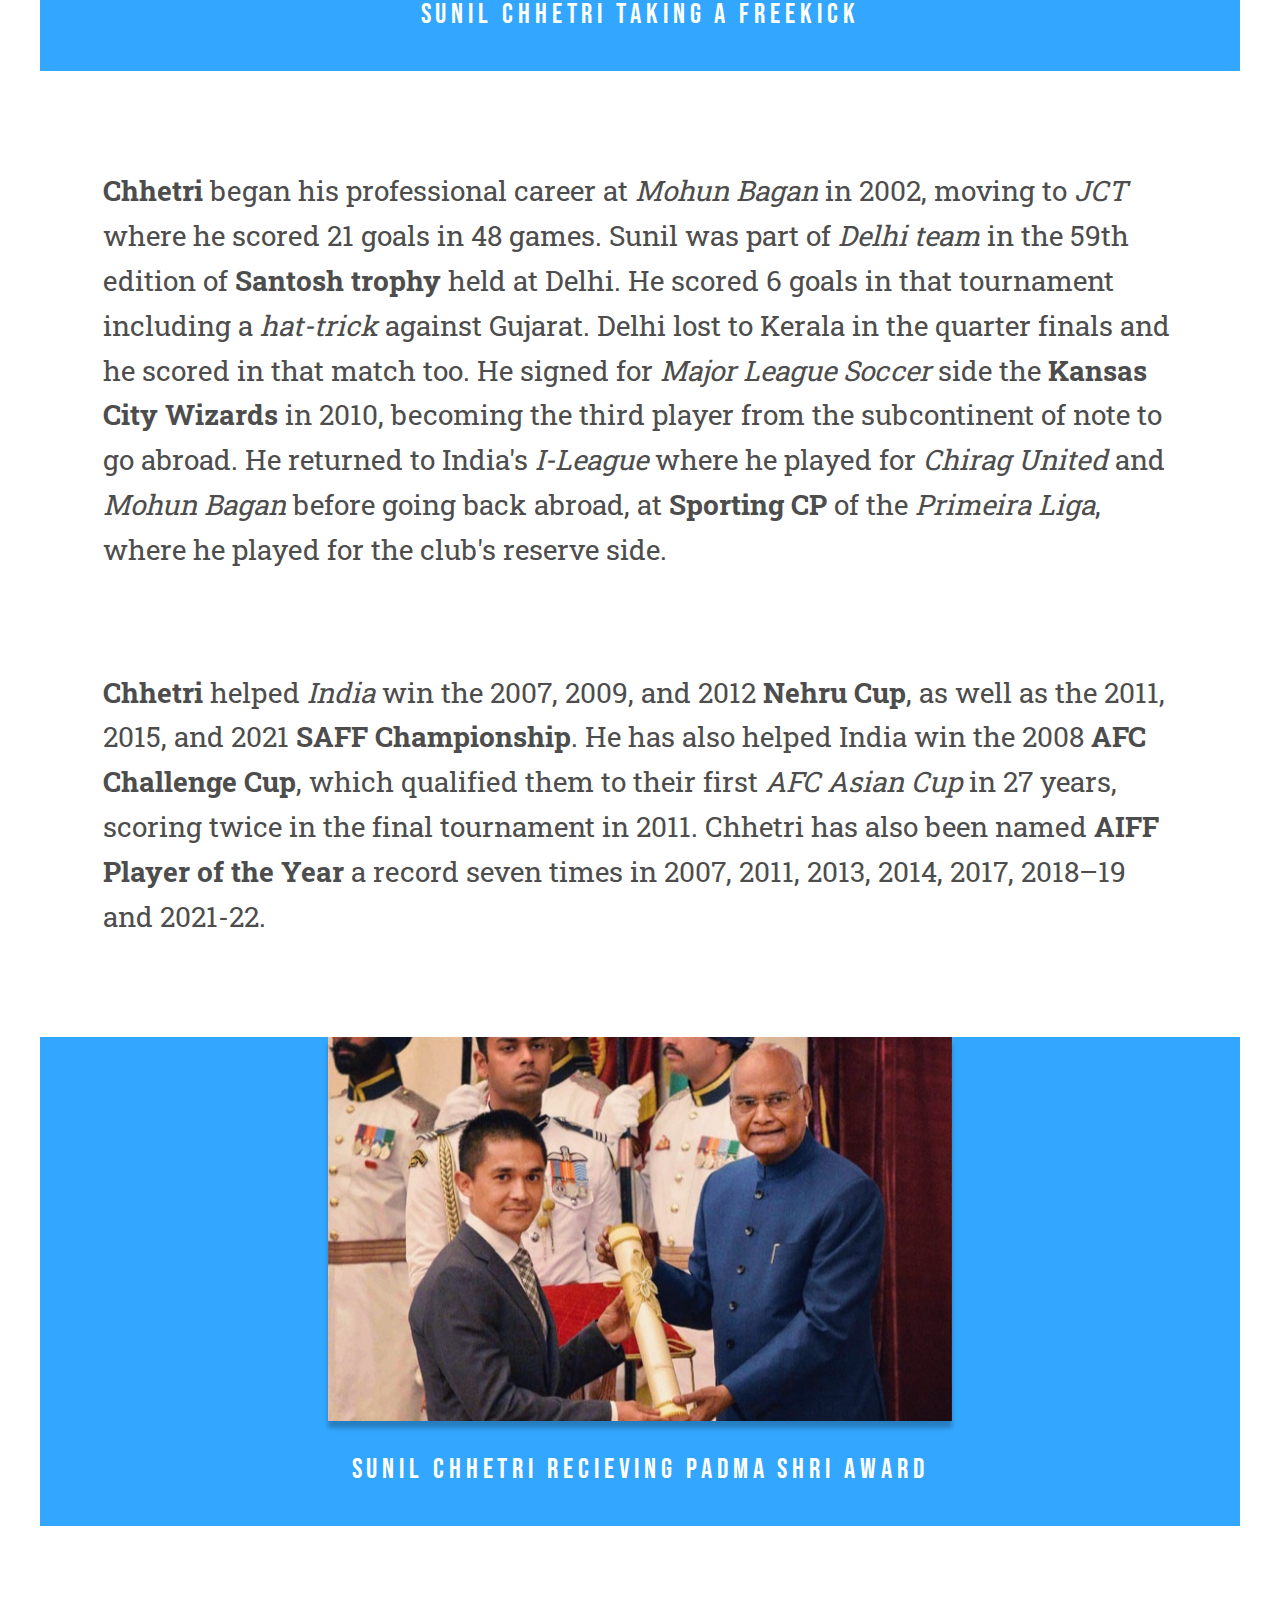
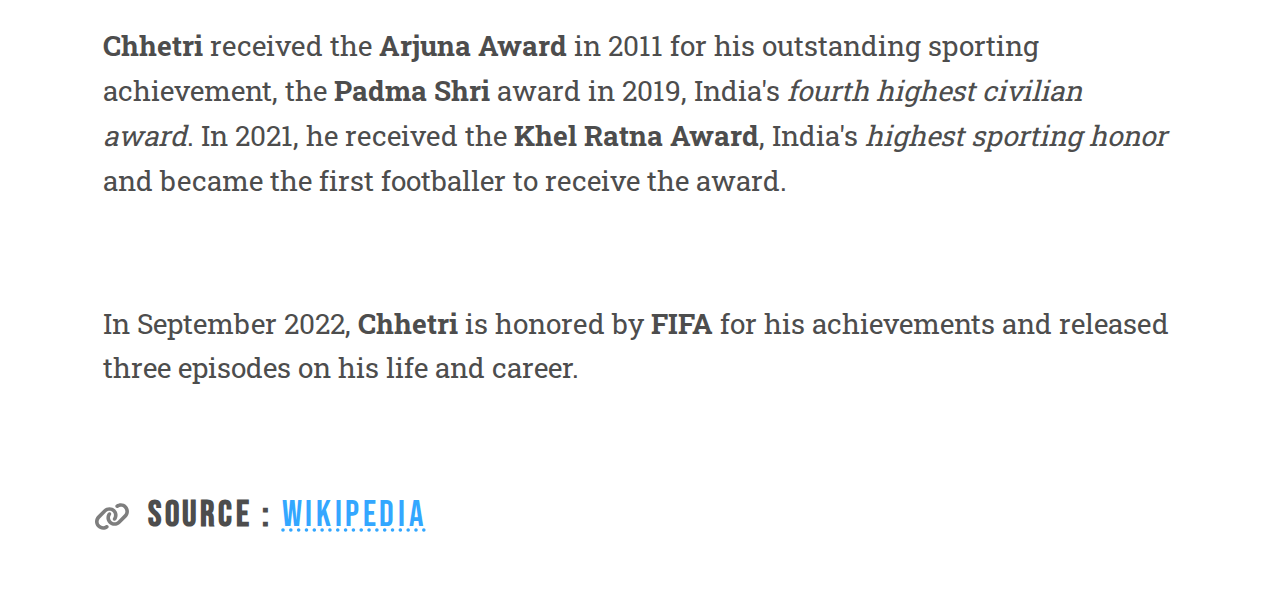
<file: tribute-page/index.html>
<!DOCTYPE html>
<html lang="en">
<head>
  <meta charset="UTF-8">
  <meta name="viewport" content="width=device-width, initial-scale=1.0">
  <meta http-equiv="X-UA-Compatible" content="ie=edge">
  <meta name="author" content="Snehamoy Bag">
  <meta name="description" content="Tribute to the greatest Indian footballer of all time - Sunil Chhetri">
  <title>A Tribute to Sunil Chhetri</title>
  <!-- STYLESHEETS -->
  <link rel="stylesheet" href="styles.css">
  <!-- GOOGLE FONTS -->
  <link rel="preconnect" href="https://fonts.googleapis.com">
  <link rel="preconnect" href="https://fonts.gstatic.com" crossorigin>
  <link href="https://fonts.googleapis.com/css2?family=Bebas+Neue&family=Lobster&family=Roboto+Slab:wght@400;600&display=swap" rel="stylesheet">
</head>

<body>
  <header id="header">
    <h1 id="title" class="title-name">Sunil Chhetri</h1>
    <h2 class="title-heading">The Greatest!</h2>
  </header>
  
  <main id="main">
    <section id="tribute-info">
      <p>
        <strong>Sunil Chhetri</strong> (born 3 August 1984) is an Indian professional footballer who plays as a <em>forward</em> and <em>captains</em> both Indian Super League club Bengaluru and the India national team. Widely regarded as one of the <strong>greatest Indian players of all time</strong>, Chhetri is the <em>third-highest international goalscorer</em> among active players, behind only Cristiano Ronaldo and Lionel Messi, the joint <em>fifth-highest of all time</em>, and also both the most-capped player and the all-time top goalscorer for India.
      </p>
      <figure id="img-div">
        <img id="image" src="images/chhetri-taking-penalty.jpg" alt="Sunil Chhetri taking a penalty">
        <figcaption id="img-caption">
          Sunil Chhetri taking a Freekick
        </figcaption>
      </figure>
    
      <p>
        <strong>Chhetri</strong> began his professional career at <em>Mohun Bagan</em> in 2002, moving to <em>JCT</em> where he scored 21 goals in 48 games. Sunil was part of <em>Delhi team</em> in the 59th edition of <strong>Santosh trophy</strong> held at Delhi. He scored 6 goals in that tournament including a <em>hat-trick</em> against Gujarat. Delhi lost to Kerala in the quarter finals and he scored in that match too. He signed for <em>Major League Soccer</em> side the <strong>Kansas City Wizards</strong> in 2010, becoming the third player from the subcontinent of note to go abroad. He returned to India's <em>I-League</em> where he played for <em>Chirag United</em> and <em>Mohun Bagan</em> before going back abroad, at <strong>Sporting CP</strong> of the <em>Primeira Liga</em>, where he played for the club's reserve side.
      </p>
    
      <p>
        <strong>Chhetri</strong> helped <em>India</em> win the 2007, 2009, and 2012 <strong>Nehru Cup</strong>, as well as the 2011, 2015, and 2021 <strong>SAFF Championship</strong>. He has also helped India win the 2008 <strong>AFC Challenge Cup</strong>, which qualified them to their first <em>AFC Asian Cup</em> in 27 years, scoring twice in the final tournament in 2011. Chhetri has also been named <strong>AIFF Player of the Year</strong> a record seven times in 2007, 2011, 2013, 2014, 2017, 2018–19 and 2021-22.
      </p>
    
      <figure>
        <img src="images/chhetri-padma-award.jpg" alt="Former President of India Rajnath Kovind honouring Sunil Chhetri with Padma Shri Award">
        <figcaption>
          Sunil Chhetri recieving Padma Shri Award
        </figcaption>
      </figure>
    
      <p>
        <strong>Chhetri</strong> received the <strong>Arjuna Award</strong> in 2011 for his outstanding sporting achievement, the <strong>Padma Shri</strong> award in 2019, India's <em>fourth highest civilian award</em>. In 2021, he received the <strong>Khel Ratna Award</strong>, India's <em>highest sporting honor</em> and became the first footballer to receive the award.
      </p>
      
      <p>
        In September 2022, <strong>Chhetri</strong> is honored by <strong>FIFA</strong> for his achievements and released three episodes on his life and career.
      </p>
      
      <h2>Source : <a id="tribute-link" href="https://en.wikipedia.org/wiki/Sunil_Chhetri" target="_blank">Wikipedia</a></h2>
    </section>
  </main>
  
  <footer></footer>
</body>
</html>
</file>
<file: styles.css>
main header {
  margin-bottom: 4rem;
}

ul li {
  margin-bottom: 1em;
}
</file>
<file: survey-form/styles.css>
/* CSS CUSTOM PROPERTIES */
:root {
  --clr-primary-300: hsl(37, 98%, 63%);
  --clr-primary-400: hsl(37, 98%, 53%);
  
  --clr-neutral-100: hsl(0, 0%, 100%);
  --clr-neutral-200: hsl(0, 0%, 95%);
  --clr-neutral-400: hsl(221, 51%, 16%);
  --clr-neutral-900: hsl(0, 0%, 0%);
  
  --ff-body: 'Zilla Slab', serif;
  --ff-heading: 'Oswald', sans-serif;
  
  --fw-regular: 400;
  --fw-semi-bold: 600;
  --fw-bold: 700;
  
  --fs-200: 0.75rem;
  --fs-300: 1rem;
  --fs-400: 1.15rem;
  --fs-500: 1.25rem;
  --fs-600: 1.5rem;
  --fs-700: 2rem;
  --fs-900: 2.5rem;
}

/* RESET */
*,
*::before,
*::after {
  margin: 0;
  padding: 0;
  box-sizing: border-box;
  font: inherit;
}

/* STYLING */
body {
  color: var(--clr-neutral-400);
  font-family: var(--ff-body);
  background-color: var(--clr-neutral-200);
  font-weight: var(--fw-regular);
  position: relative;
}

h1, h2, h3, h4, h5, h6,
p,
legend,
button {
  font-family: var(--ff-heading);
}

h2, h3, h4, h5, h6,
legend {
  color: var(--clr-neutral-900);
}

main {
 max-width: 35rem;
 padding: 2em 0;
 box-shadow: ;
}

main,
main > form,
main > form > * {
  margin-left: auto;
  margin-right: auto;
}

main header {
  text-align: center;
  padding: 0 1em;
}

main header > * {
  filter: drop-shadow(0 3px 5px hsla(0, 0%, 0%, 0.5));
}

main header h1 {
  color: var(--clr-primary-400);
  font-weight: var(--fw-bold);
  font-size: var(--fs-900);
  line-height: 1.1;
  letter-spacing: 0.04em;
  margin-bottom: 0.25em;
}

main header p {
  color: var(--clr-neutral-100);
  font-weight: var(--fw-regular);
  font-size: var(--fs-500);
  line-height: 1.2;
  margin-bottom: 2em;
}

/* Background Image*/
main::before,
main::after {
  content: '';
  position: absolute;
  width: 100%;
  height: 20rem;
  top: 0;
  left: 0;
}

main::before {
  z-index: -2;
  background-image: url('images/coding-bg.jpg');
  background-repeat: no-repeat;
  background-size: cover;
}

main::after {
  z-index: -1;
  backdrop-filter: blur(3px);
}
form {
  background-color: var(--clr-neutral-100);
  width: 90%;
  padding: 2em 1.25em;
  box-shadow: 0 25px 20px -15px hsla(0, 0%, 0%, 0.15);
}

form > * {
  max-width: 26.5rem;
}

fieldset {
  border: none;
  margin-bottom: 2em;
}

fieldset:last-of-type{
  margin-bottom: 1em;
} 

legend {
  font-size: var(--fs-400);
  letter-spacing: 0.01em;
  line-height: 1.1;
  padding-left: 0.5em;
  margin-bottom: 0.75em;
  border-left: 5px solid var(--clr-primary-400);
}

select,
textarea,
button,
label {
  display: block;
}

label {
  font-size: var(--fs-400);
  line-height: 1.1;
  margin-bottom: 0.75em;
}

input,
select,
textarea,
button {
  width: 100%;
  padding: 0.75em 0.5em;
}

input,
select {
  font-size: var(--fs-300);
  margin-top: 0.25em;
}

input::placeholder,
textarea::placeholder,
select {
  background-color: transparent;
  color: var(--clr-neutral-400);
  --clr-neutral-400: hsla(221, 51%, 16%, 0.5);
}

input[type="radio"],
input[type="checkbox"] {
  width: unset;
  padding: 0;
  border: none;
  margin: 0 0.25em 0 0;
  vertical-align: -15%;
}

button[type="submit"] {
  background-color: var(--clr-primary-400);
  color: var(--clr-neutral-100);
  font-weight: var(--fw-semi-bold);
  text-transform: uppercase;
  letter-spacing: 0.1em;
  border: none;
  border-radius: 2px;
  box-shadow: 0 15px 10px -15px hsla(0, 0%, 0%, 0.5);
}

button[type="submit"]:hover {
  cursor: pointer;
  background-color: var(--clr-primary-300);
}

button[type="submit"]:focus {
  outline: 2px dotted var(--clr-primary-300);
  outline-offset: 0.25em;
}

button[type="submit"]:active {
  box-shadow: none;
  transform: scale(95%);
}
</file>
<file: technical-documentation-page/styles.css>
/* CSS CUSTOM PROPERTY */
:root {
  --clr-primary-400: hsl(58, 100%, 50%);
  
  --clr-neutral-100: hsl(0, 0%, 100%);
  --clr-neutral-200: hsl(0, 0%, 95%);
  --clr-neutral-400: hsl(54, 0%, 21%);
  --clr-neutral-900: hsl(54, 0%, 5%);
  
  --ff-primary: 'PT Serif', serif;
  --ff-secondary: 'Roboto', sans-serif;
  --ff-heading: 'Kanit', sans-serif;;
  
  --fw-regular: 400;
  --fw-semi-bold: 600;
  --fw-bold: 700;
  
  --fs-200: clamp(0.5rem, 3.5vw, 1rem);
  --fs-400: clamp(0.625rem, 4vw, 1.2rem);
  --fs-700: clamp(1rem, 6vw, 1.65rem);
  --fs-900: clamp(1.25rem, 7.5vw, 2.25rem);
}

/* CSS RESET */
/* Box sizing rules */
*,
*::before,
*::after {
  box-sizing: border-box;
}

/* Remove default padding, margin and font styles */
* {
  padding: 0;
  margin: 0;
  font: inherit;
}

/* Remove list styles on ul, ol elements with a list role, which suggests default styling will be removed */
ul[role='list'],
ol[role='list'] {
  list-style: none;
}

/* Set core root defaults */
html:focus-within {
  scroll-behavior: smooth;
}

/* Set core body defaults */
html,
body {
  height: 100%;
}

body {
  min-height: 100vh;
  text-rendering: optimizeSpeed;
  line-height: 1.5;
}

/* A elements that don't have a class get default styles */
a:not([class]) {
  text-decoration-skip-ink: auto;
}

/* Make images easier to work with */
img,
picture,
svg {
  max-width: 100%;
  height: auto;
  display: block;
}

/* Remove all animations, transitions and smooth scroll for people that prefer not to see them */
@media (prefers-reduced-motion: reduce) {
  html:focus-within {
   scroll-behavior: auto;
  }
  
  *,
  *::before,
  *::after {
    animation-duration: 0.01ms !important;
    animation-iteration-count: 1 !important;
    transition-duration: 0.01ms !important;
    scroll-behavior: auto !important;
  }
}

/* STYLING (MOBILE FIRST) */
html {
  scroll-behavior: smooth;
}

body {
  background-color: var(--clr-neutral-200);
  font-family: var(--ff-primary);
  font-size: var(--fs-400);
  font-weight: (--fw-regular);
  color: var(--clr-neutral-400);
}

h1, h2, h3, h4, h5, h6 {
  font-family: var(--ff-heading);
  color: var(--clr-neutral-900);
}

.layout-wrapper {
  background-color: var(--clr-neutral-100);
  width: 100%;
  max-width: 40rem;
}

#navbar,
#main-doc {
  padding: 0 1.25em;
}

#navbar {
  margin-bottom: 2.5em;
}

#navbar header {
  min-height: 6.5em;
  border-bottom: 0.5px solid var(--clr-neutral-400);
}

#navbar h1 {
  font-size: var(--fs-900);
  font-weight: var(--fw-semi-bold);
}

.javascript-logo {
  background-color: var(--clr-primary-400);
  color: var(--clr-neutral-400);
  width: 2em;
  aspect-ratio: 1/1;
  padding-right: 0.25em;
  transition: transform 200ms ease;
}

.javascript-logo:hover,
.javascript-logo:focus {
  transform: translateY(-5%);
  box-shadow: 2px 3px 10px -5px var(--clr-neutral-400);
}

#navbar li {
  border-bottom: 0.5px solid var(--clr-neutral-400);
  padding: 1em 0;
  transition: transform 200ms ease-in;
}

#navbar li:hover {
  transform: scale(105%);
  box-shadow: 0 3px 10px -5px var(--clr-neutral-400);
}

#navbar li a {
  text-decoration: none;
  padding-left: 0.75em;
  color: var(--clr-neutral-900);
}

#navbar li:hover a,
#navbar li a:hover {
  color: var(--clr-neutral-400);
}

#navbar li:focus a,
#navbar li a:focus {
  outline: 1px dotted var(--clr-neutral-400);
  outline-offset: 0.1em;
}

#main-doc {
  padding-bottom: 1em;
}

.main-section {
  margin-bottom: 2.5em;
}

.main-section header {
  margin-bottom: 0.625em;
  font-size: var(--fs-700);
}

.main-section h2 {
  padding-top: 1em;
}

.main-section article {
  padding: 0 0.625em;
}

.main-section p {
  margin-bottom: 1em;
}

.main-section code {
  display: block;
  font-family: var(--ff-secondary);
  font-size: var(--fs-200);
  line-height: 2;
  letter-spacing: 0.1em;
  word-break: normal;
  white-space: pre-line;
  overflow: scroll;
  background-color: var(--clr-neutral-200);
  padding: 0em 1.25em 1.8em;
  border-radius: 5px;
  margin: 0.625em 0;
  transition: transform 200ms ease;
}

.main-section code:hover,
.main-section code:focus {
  transform: scale(105%);
  border-bottom: 1px solid var(--clr-neutral-400);
  box-shadow: 0 5px 10px -5px var(--clr-neutral-400);
}

.main-section ul {
  padding-left: 2em;
}

.main-section li {
  margin-bottom: 0.5em;
}

.main-section li li {
  line-height: 1.4;
  margin-top: 0.5em;
  margin-bottom: 0.5em;
}

/* UTILITY CLASSES */
.flex { display: flex; }
.inline-flex { display: inline-flex; }
.justify-start { justify-content: start; }
.justify-end { justify-content: end; }
.justify-center { justify-content: center; }
.justify-space-between { justify-content: space-between; }
.justify-space-evenly { justify-content: space-evenly; }
.justify-space-around { justify-content: space-around; }
.align-start { align-items: start; }
.align-end { align-items: end; }
.align-center { align-items: center; }
.align-self-start { align-self: start; }
.align-self-end { align-self: end; }
.align-self-center { align-self: center; }

.inline-center { margin: 0 auto; }
.box-center { margin: auto 0; }

/* TABLETS & DESKTOP */
@media (min-width: 56.25em) {
  .layout-wrapper {
    max-width: 80rem;
  }
  
  #navbar {
    width: 34%;
    max-width: 30rem;
    min-height: 100vh;
    position: fixed;
    border-right: 0.5px solid var(--clr-neutral-400);
    top: 0;
  }
  
  #main-doc {
    width: 65%;
    max-width: 50rem;
    margin-left: auto;
  }
}
</file>
<file: tribute-page/styles.css>
/* CSS CUSTOM PROPERTIES */
:root {
  --clr-primary-400: hsl(206, 100%, 60%);
  
  --clr-accent-400: hsl(25, 100%, 55%);
  
  --clr-neutral-100: hsl(0, 0%, 100%);
  --clr-neutral-200: hsl(0, 0%, 90%);
  --clr-neutral-800: hsl(0, 0%, 30%);
  --clr-neutral-900: hsl(0, 0%, 0%);
  
  --ff-header-decorative: 'Lobster', cursive;
  --ff-header-primary: 'Bebas Neue', cursive;
  --ff-body-primary: 'Roboto Slab', serif;
  
  --fs-400: clamp(0.625rem, 3.75vw, 1.75rem);
  --fs-600: clamp(0.75rem, 6vw, 2.25rem);
  
  --fw-light: 300;
  --fw-regular: 400;
  --fw-semi-bold: 600;
  --fw-bold: 700;
  --fw-black: 900;
}

/* CSS RESET */
/* Box sizing rules */
*,
*::before,
*::after {
  box-sizing: border-box;
}

/* Remove default padding, margin and font styles */
* {
  padding: 0;
  margin: 0;
  font: inherit;
}

/* Remove list styles on ul, ol elements with a list role, which suggests default styling will be removed */
ul[role='list'],
ol[role='list'] {
  list-style: none;
}

/* Set core root defaults */
html:focus-within {
  scroll-behavior: smooth;
}

/* Set core body defaults */
html,
body {
  height: 100%;
}

body {
  min-height: 100vh;
  text-rendering: optimizeSpeed;
  line-height: 1.5;
  color: var(--clr-neutral-800);
}

/* A elements that don't have a class get default styles */
a:not([class]) {
  text-decoration-skip-ink: auto;
}

/* Make images easier to work with */
img,
picture,
svg,
#image {
  max-width: 100%;
  height: auto;
  display: block;
}

/* Remove all animations, transitions and smooth scroll for people that prefer not to see them */
@media (prefers-reduced-motion: reduce) {
  html:focus-within {
   scroll-behavior: auto;
  }
  
  *,
  *::before,
  *::after {
    animation-duration: 0.01ms !important;
    animation-iteration-count: 1 !important;
    transition-duration: 0.01ms !important;
    scroll-behavior: auto !important;
  }
}

/* STYLING (Mobile First) */
body {
  font-family: var(--ff-body-primary);
  font-weight: var(--fw-regular);
  font-size: var(--fs-400);
}

#header {
  background-color: hsla(0, 0%, 0%, 0.7);
  background-image: url('images/chhetri-back.jpg');
  background-repeat: no-repeat;
  background-size: cover;
  background-position: center;
  background-blend-mode: darken;
  line-height: 1.2;
  padding: 4em 0;
  margin-bottom: 4rem;
}

.title-name,
.title-heading {
  color: var(--clr-neutral-100);
  text-align: center;
}

.title-name {
  font-family: var(--ff-header-primary);
  font-size: clamp(1rem, 4vw, 4rem);
  letter-spacing: 0.75em;
  text-transform: uppercase;
  opacity: 0.65;
  margin-left: 1.35em;
}

.title-heading {
  font-family: var(--ff-header-decorative);
  font-size: clamp(1.5rem, 15vw, 15rem);
}

#main {
  padding-bottom: 1em;
}

#main {
  max-width: 75rem;
  margin: 0 auto;
}

#tribute-info p {
  line-height: 1.6;
  padding: 0 2.25em;
}

#tribute-info p,
#tribute-info figure {
  margin-bottom: 3.5em;
}

strong {
  font-weight: var(--fw-bold);
}

em {
  font-style: italic;
}

#tribute-info figure {
  padding: 0 1.75em;
  background-color: var(--clr-primary-400);
}

#tribute-info figure img {
  margin: 0 auto;
  box-shadow: 0 7px 5px hsla(0, 0%, 0%, 0.25);
}

#tribute-info figure figcaption {
  font-family: var(--ff-header-primary);
  color: var(--clr-neutral-100);
  letter-spacing: 0.175em;
  text-align: center;
  padding: 1em 0 1.25em;
}

#tribute-info h2 {
  font-family: var(--ff-header-primary);
  font-size: var(--fs-600);
  font-weight: var(--fw-semi-bold);
  letter-spacing: 0.1em;
  padding: 0 1.5em 1em;
  display: flex;
  justify-content: start;
  align-items: center;
}

#tribute-info h2::before {
  content: '';
  background-image: url('images/icons/link-solid.svg');
  background-repeat: no-repeat;
  background-size: contain;
  background-position: center;
  width: 1em;
  aspect-ratio: 1/1;
  margin-right: 0.5em;
  opacity: 0.5;
}

#tribute-link {
  margin-left: 0.25em;
  font-weight: var(--fw-regular);
  text-decoration: underline dotted;
  color: var(--clr-primary-400);
}

#tribute-link:hover,
#tribute-link:active {
  color: var(--clr-accent-400);
}

#tribute-link:visited {
  opacity: 0.5;
}
</file>
